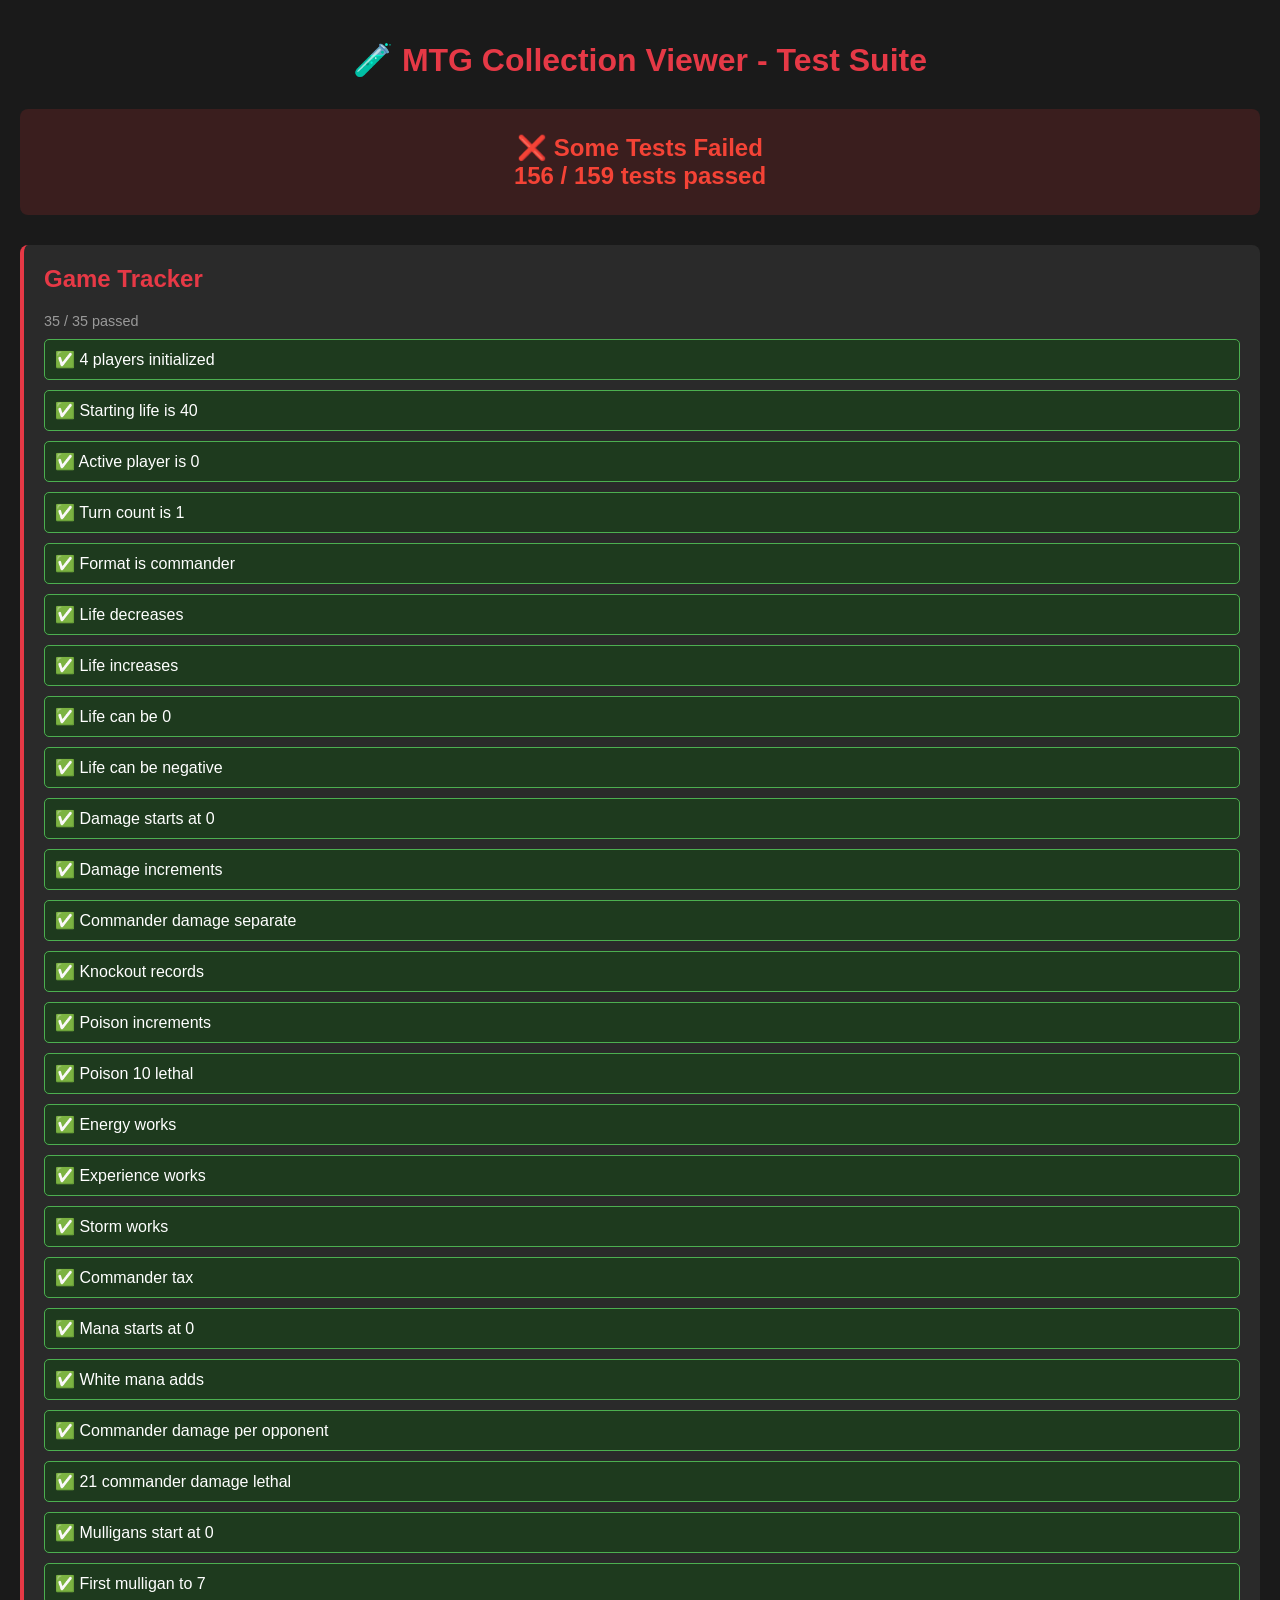
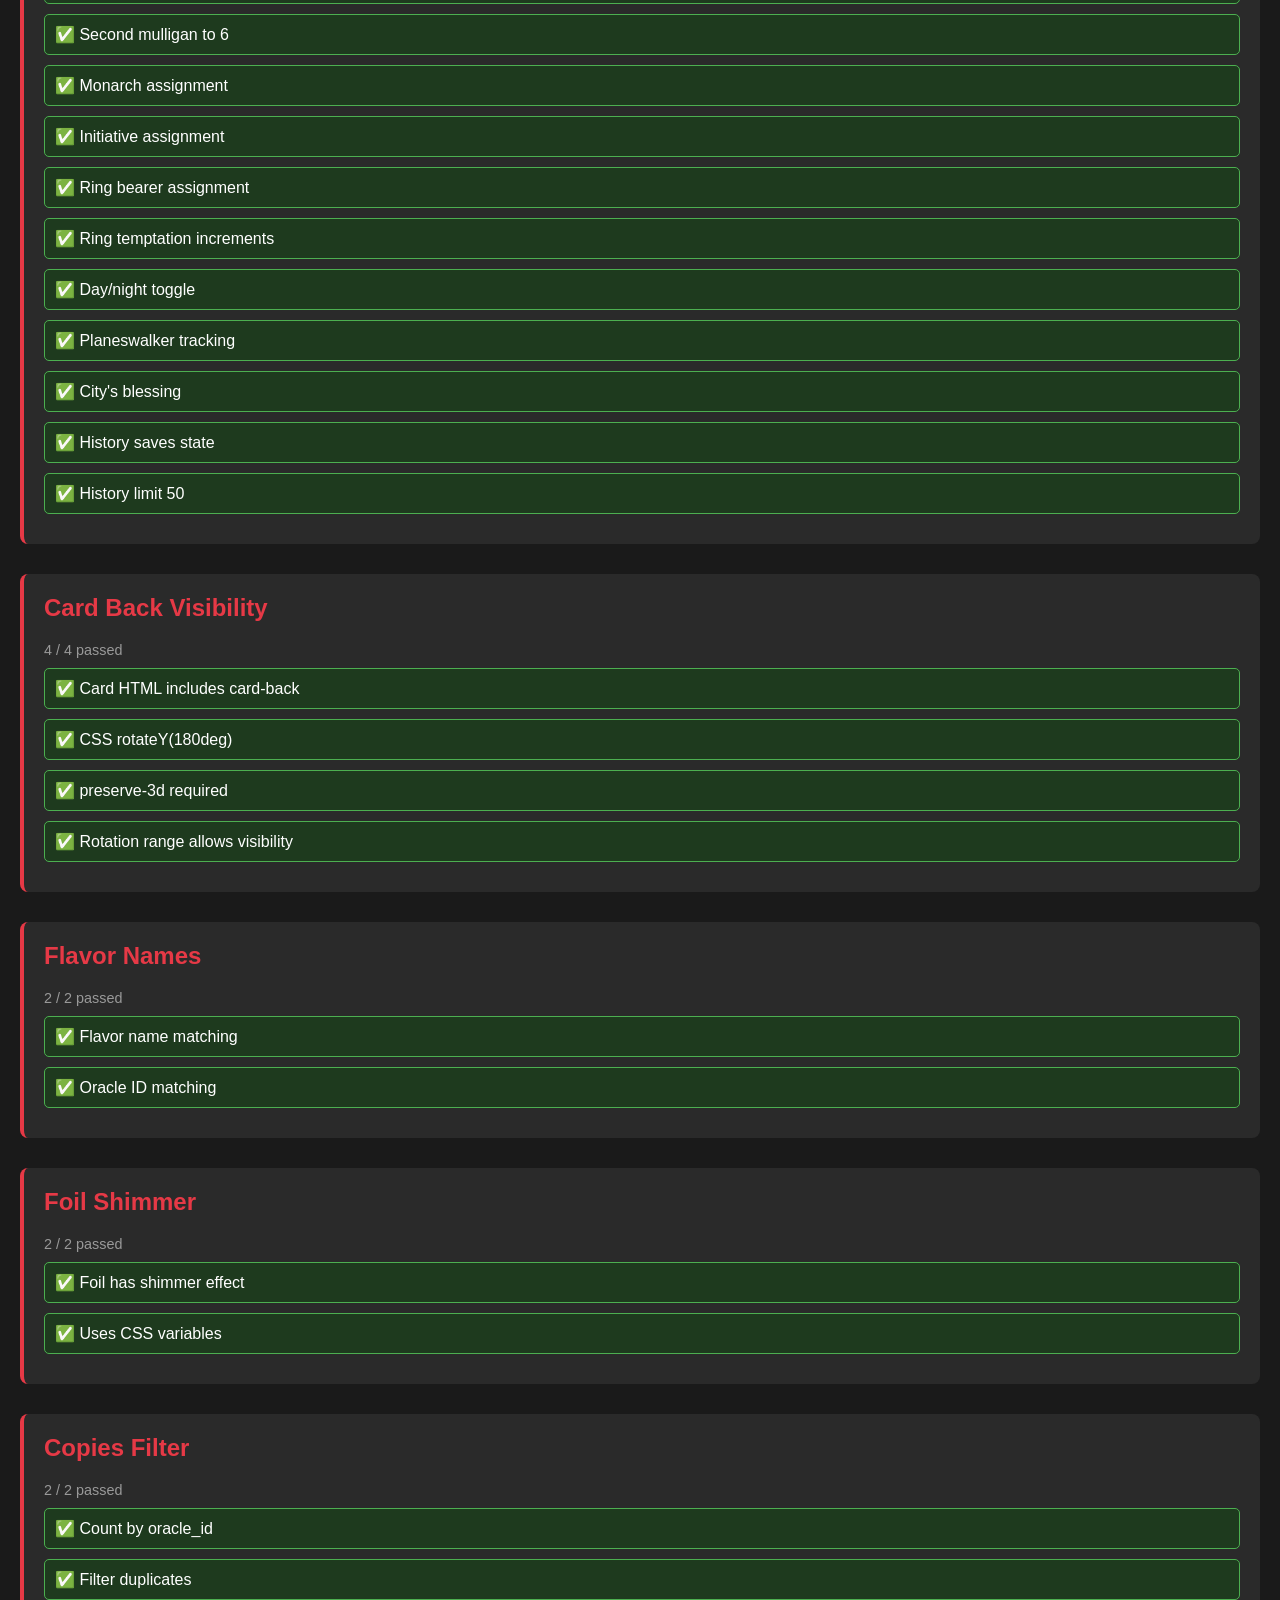
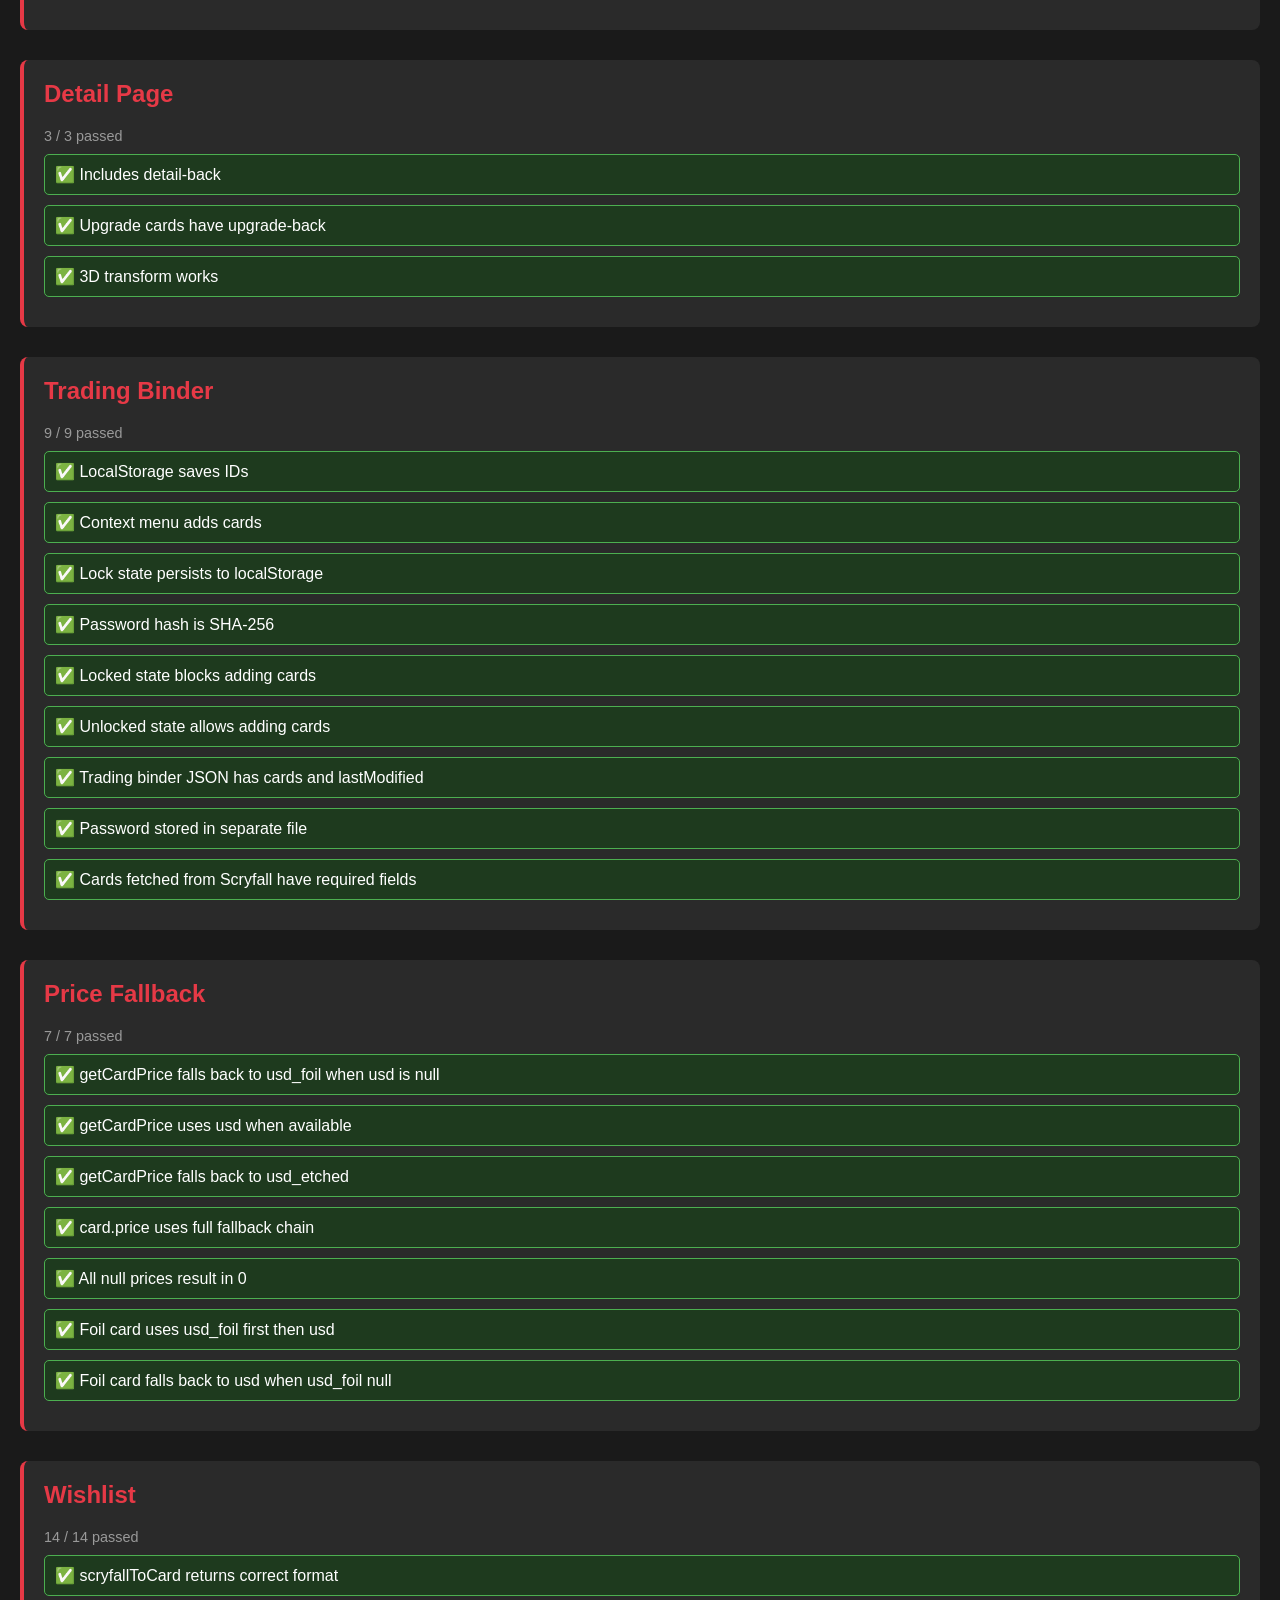
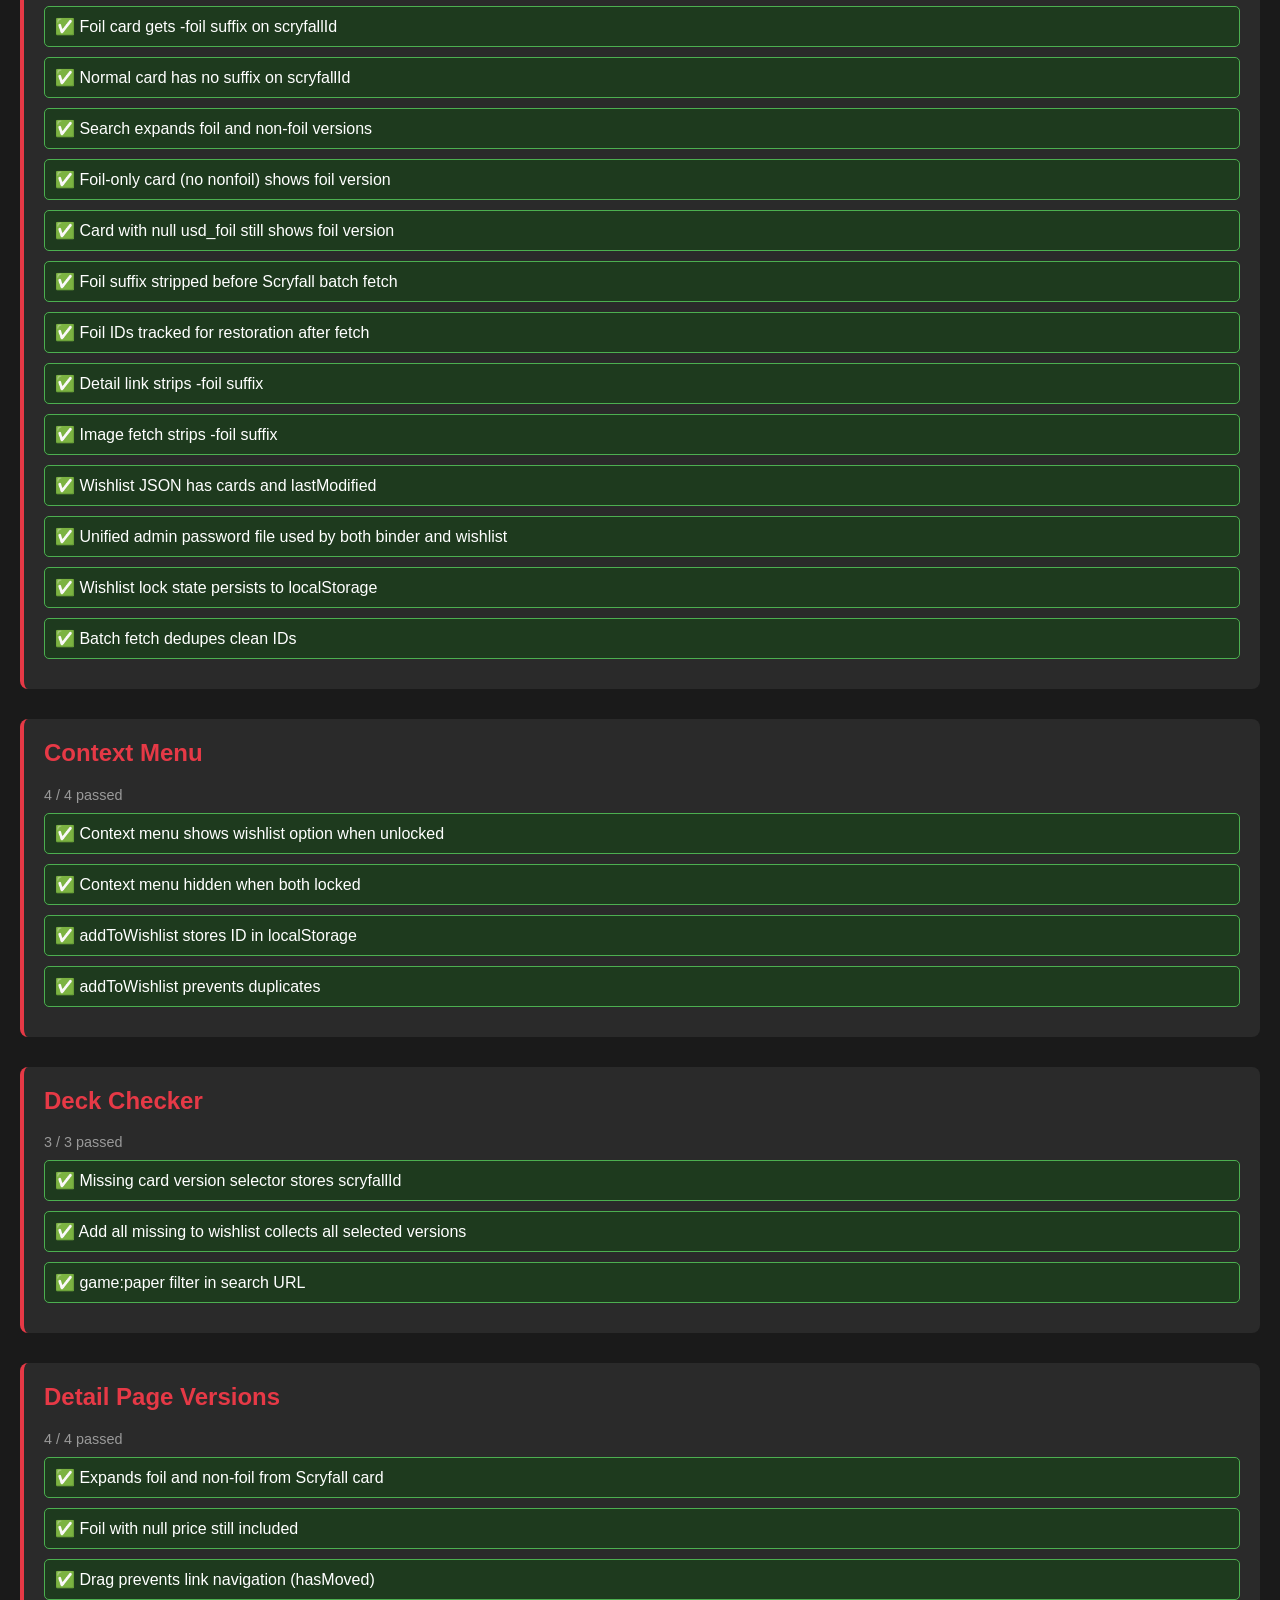
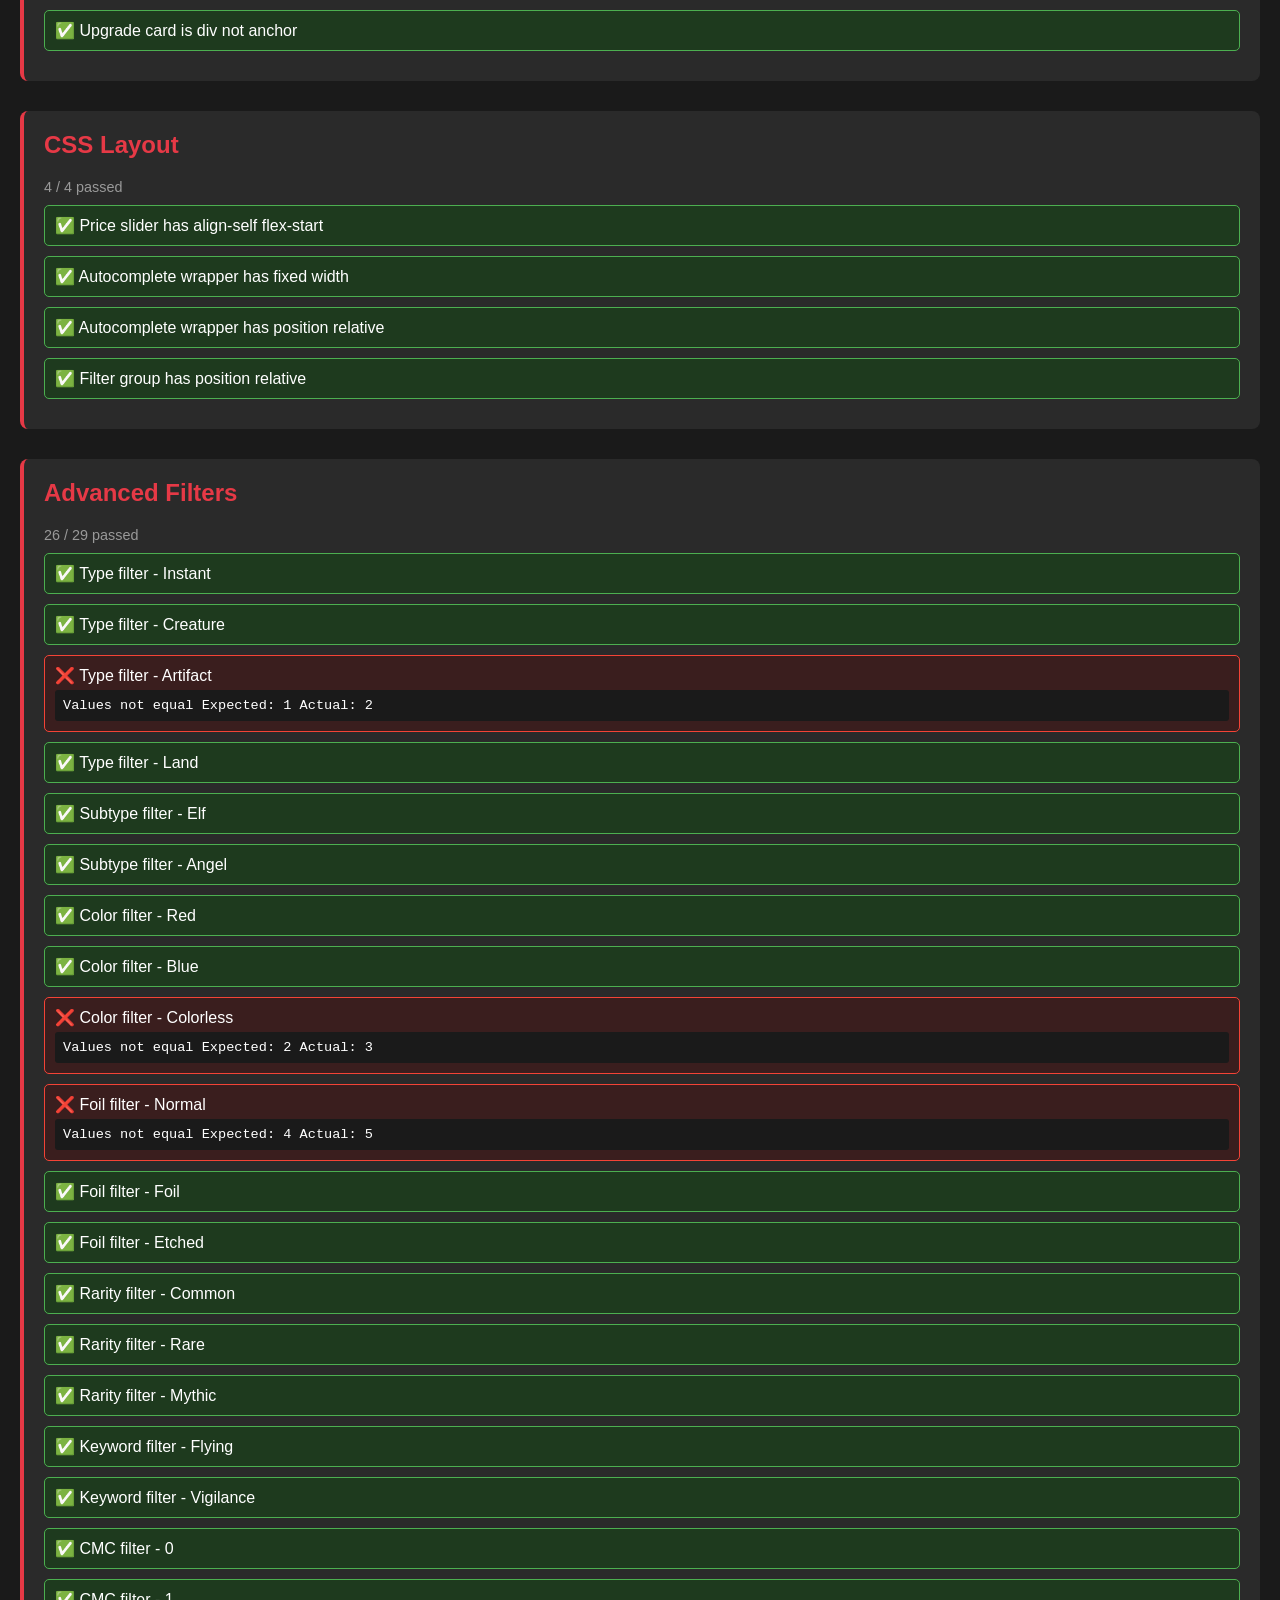
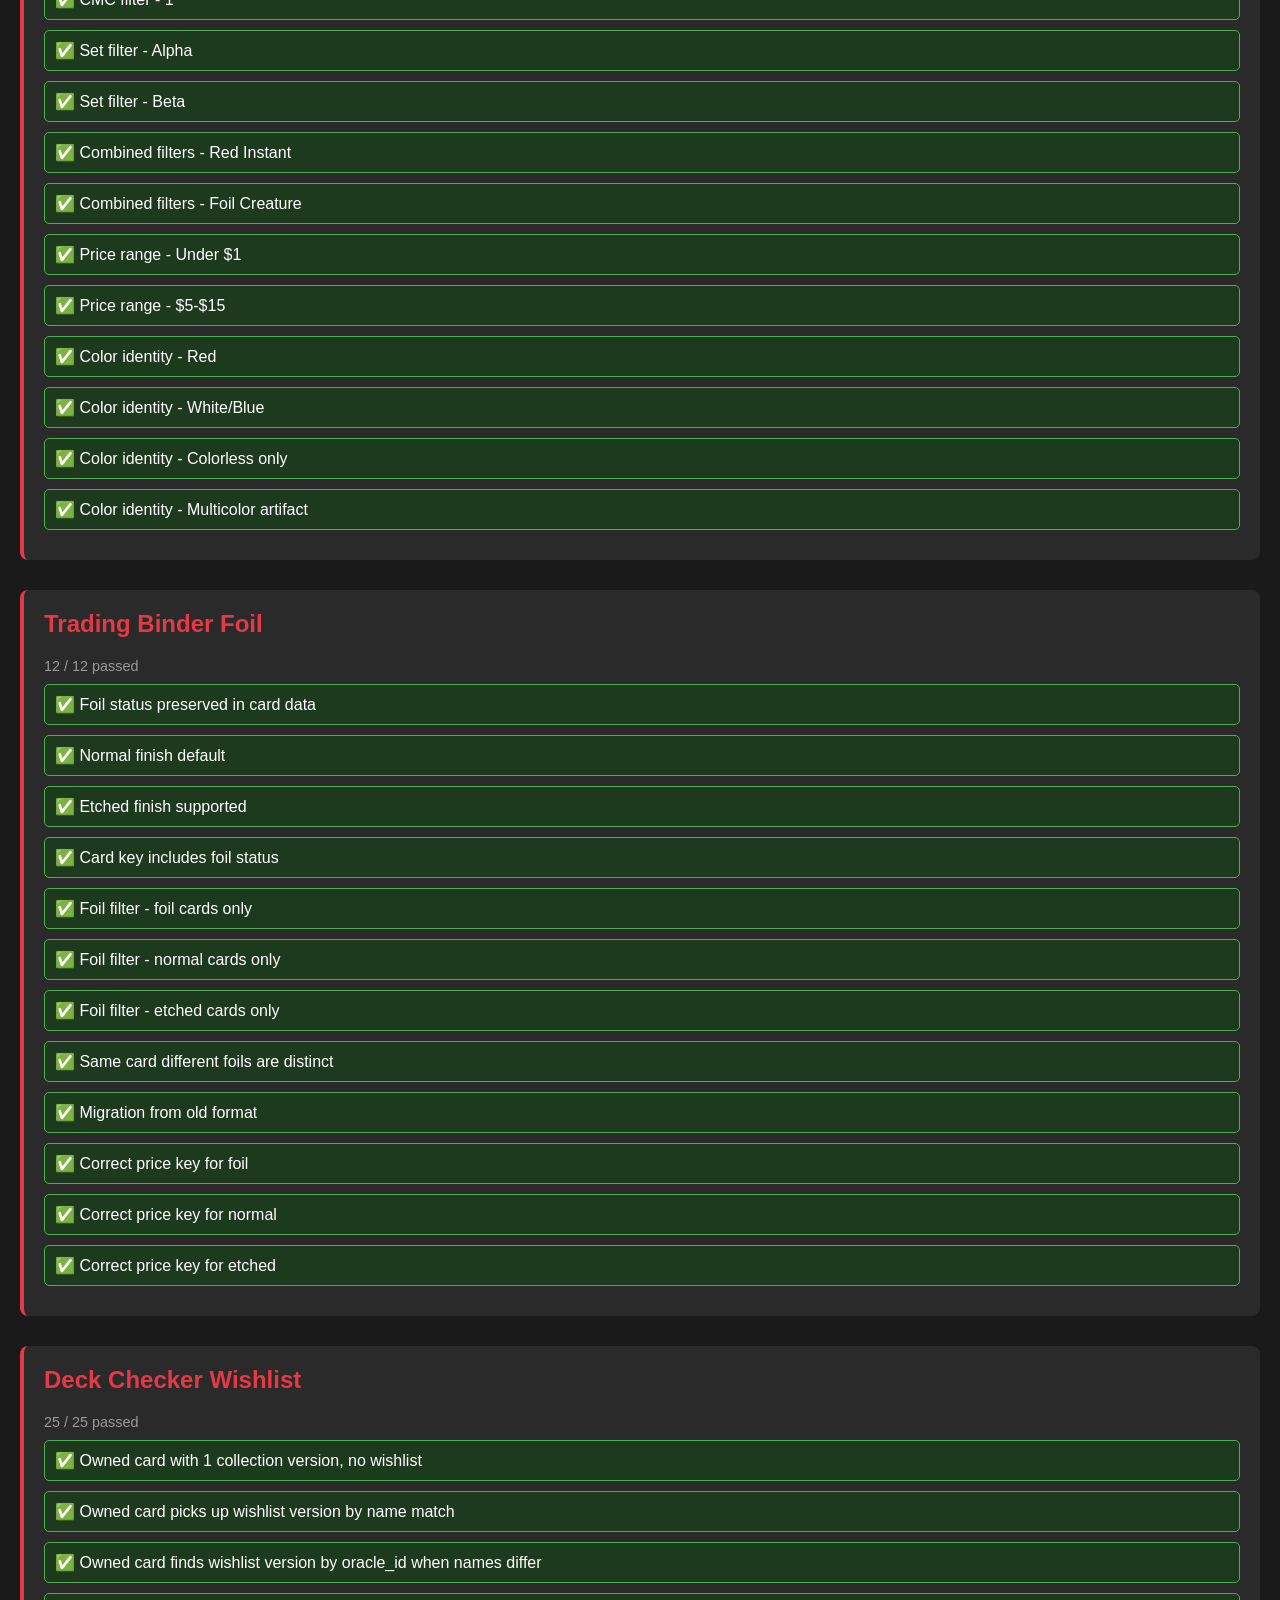
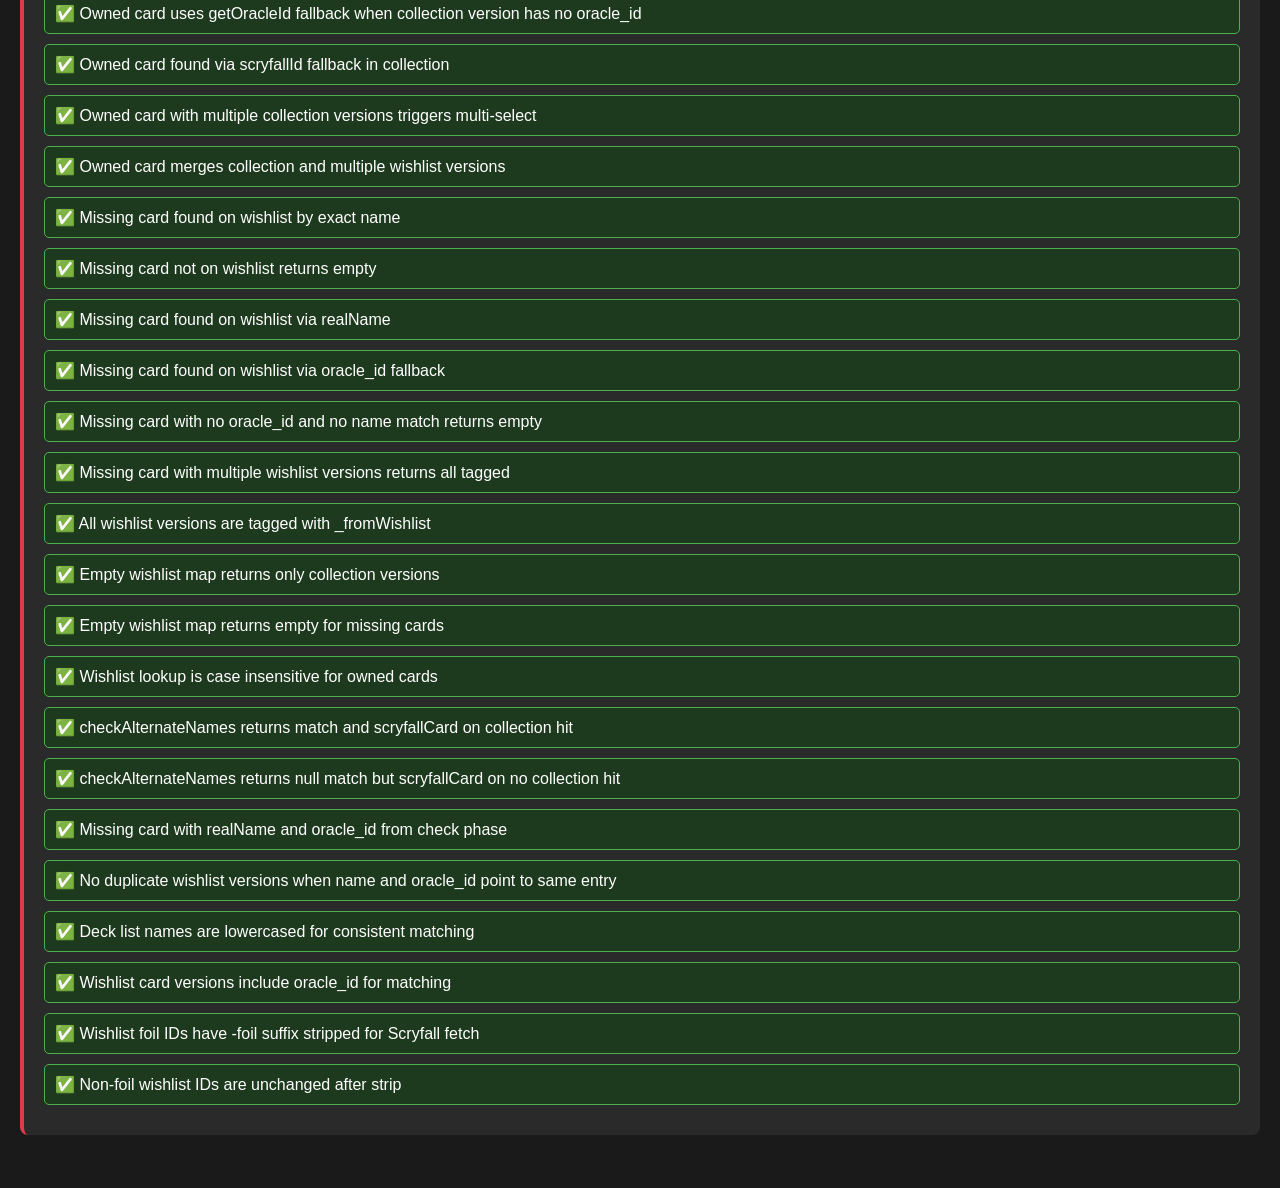
<file: test/index.html>
<!DOCTYPE html>
<html lang="en">
<head>
  <meta charset="UTF-8">
  <meta name="viewport" content="width=device-width, initial-scale=1.0">
  <title>MTG Collection Viewer - Test Suite</title>
  <style>
    body { font-family: Arial, sans-serif; padding: 20px; max-width: 1400px; margin: 0 auto; background: #1a1a1a; color: #fff; }
    h1 { color: #e63946; text-align: center; }
    .summary { font-size: 1.5em; font-weight: bold; margin: 30px 0; padding: 25px; border-radius: 8px; text-align: center; }
    .summary.pass { background: #1e3a1e; color: #4caf50; }
    .summary.fail { background: #3a1e1e; color: #f44336; }
    .suite { margin: 30px 0; padding: 20px; background: #2a2a2a; border-radius: 8px; border-left: 4px solid #e63946; }
    .suite h2 { margin-top: 0; color: #e63946; }
    .test { margin: 10px 0; padding: 10px; border: 1px solid #444; border-radius: 5px; background: #333; }
    .test.pass { background: #1e3a1e; border-color: #4caf50; }
    .test.fail { background: #3a1e1e; border-color: #f44336; }
    .error { margin-top: 5px; padding: 8px; background: #1a1a1a; border-radius: 3px; font-size: 0.85rem; font-family: monospace; }
    .stats { font-size: 0.9em; color: #999; margin-top: 10px; }
  </style>
</head>
<body>
  <h1>🧪 MTG Collection Viewer - Test Suite</h1>
  <div id="summary"></div>
  <div id="results"></div>
  <script src="test.js"></script>
</body>
</html>
</file>
